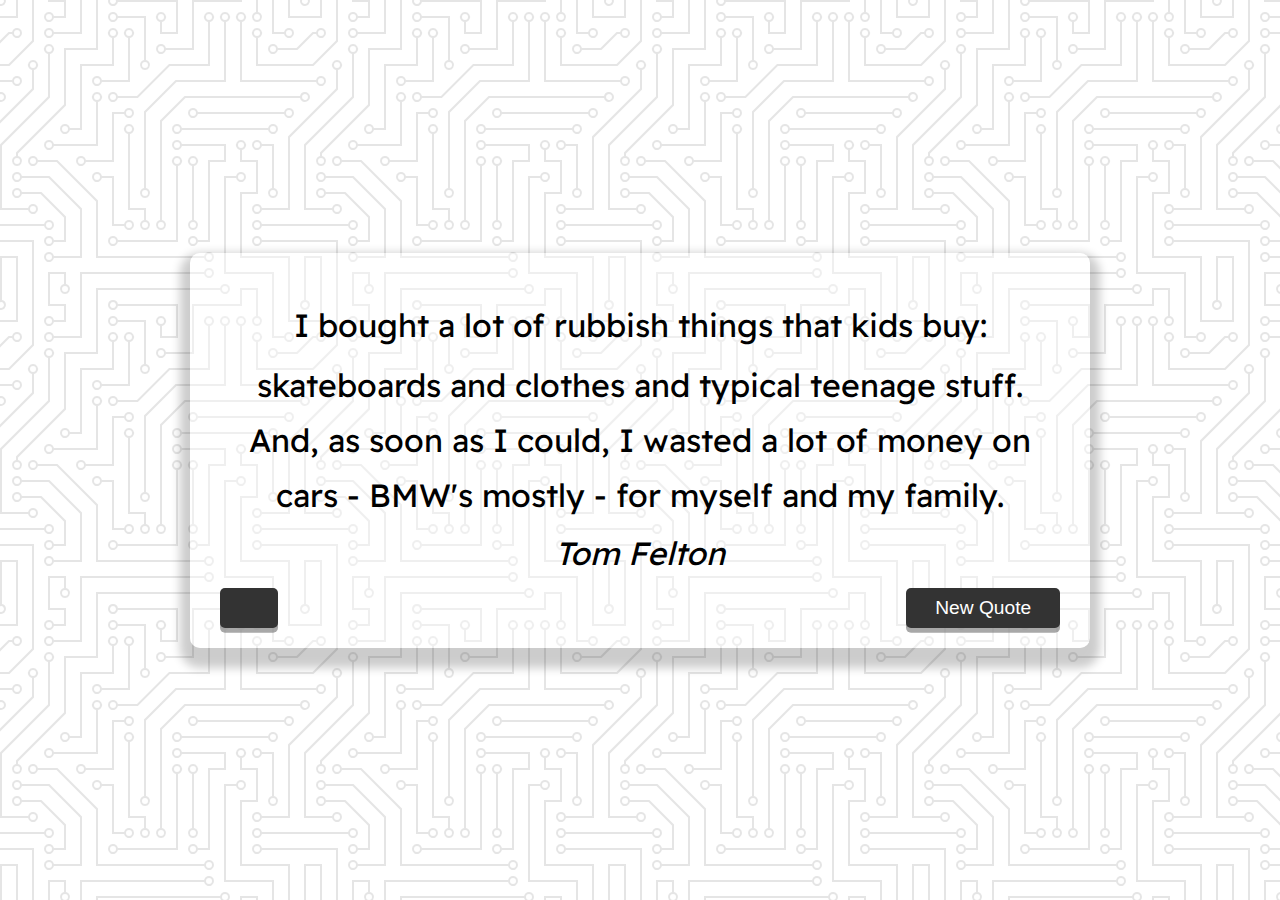
<file: index.html>
<!DOCTYPE html>
<html lang="en">
<head>
    <meta charset="UTF-8">
    <meta http-equiv="X-UA-Compatible" content="IE=edge">
    <meta name="viewport" content="width=device-width, initial-scale=1.0">
    <title>Quote Generator</title>
    <link rel="icon" href="http://www.google.com/s2/favicons?domain=zerotomastery.io" type="image/png">
    <link rel="stylesheet" href="https://cdnjs.cloudflare.com/ajax/libs/font-awesome/6.2.1/css/all.min.css" integrity="sha512-MV7K8+y+gLIBoVD59lQIYicR65iaqukzvf/nwasF0nqhPay5w/9lJmVM2hMDcnK1OnMGCdVK+iQrJ7lzPJQd1w==" crossorigin="anonymous" referrerpolicy="no-referrer" />
    <link rel="stylesheet" href="./style.css">
</head>
<body>
    <div class="quote-container" id="quote-container">
        <!-- Quote element -->
        <div class="quote-text">
            <i class="fas fa-quote-left"></i>
            <span id="quote">
                <!-- You can do, be or have whatever you want using Law of Attraction. -->
            </span>
        </div>
        <!-- Author -->
        <div class="quote-author">
            <span id="author">
                <!-- Rhonda Byrne -->
            </span>
        </div>
        <!-- Buttons -->
        <div class="button-container">
            <button class="twitter-button" id="twitter" title="Twitter This!">
                <i class="fab fa-twitter"></i>
            </button>
            <button id="new-quote">New Quote</button>
        </div>
    </div>
    <!-- Loader -->
    <div class="loader" id="loader"></div>
    <!-- Script -->
    <script src="./script.js"></script>
</body>
</html>
</file>
<file: style.css>
@import url('https://fonts.googleapis.com/css2?family=Readex+Pro:wght@300;400;500;600&display=swap');

* {
    box-sizing: border-box;
}

body {
    margin: 0;
    min-height: 100vh;
    background-color: #ffffff;
    background-image: url("data:image/svg+xml,%3Csvg xmlns='http://www.w3.org/2000/svg' viewBox='0 0 304 304' width='304' height='304'%3E%3Cpath fill='%23000000' fill-opacity='.1' d='M44.1 224a5 5 0 1 1 0 2H0v-2h44.1zm160 48a5 5 0 1 1 0 2H82v-2h122.1zm57.8-46a5 5 0 1 1 0-2H304v2h-42.1zm0 16a5 5 0 1 1 0-2H304v2h-42.1zm6.2-114a5 5 0 1 1 0 2h-86.2a5 5 0 1 1 0-2h86.2zm-256-48a5 5 0 1 1 0 2H0v-2h12.1zm185.8 34a5 5 0 1 1 0-2h86.2a5 5 0 1 1 0 2h-86.2zM258 12.1a5 5 0 1 1-2 0V0h2v12.1zm-64 208a5 5 0 1 1-2 0v-54.2a5 5 0 1 1 2 0v54.2zm48-198.2V80h62v2h-64V21.9a5 5 0 1 1 2 0zm16 16V64h46v2h-48V37.9a5 5 0 1 1 2 0zm-128 96V208h16v12.1a5 5 0 1 1-2 0V210h-16v-76.1a5 5 0 1 1 2 0zm-5.9-21.9a5 5 0 1 1 0 2H114v48H85.9a5 5 0 1 1 0-2H112v-48h12.1zm-6.2 130a5 5 0 1 1 0-2H176v-74.1a5 5 0 1 1 2 0V242h-60.1zm-16-64a5 5 0 1 1 0-2H114v48h10.1a5 5 0 1 1 0 2H112v-48h-10.1zM66 284.1a5 5 0 1 1-2 0V274H50v30h-2v-32h18v12.1zM236.1 176a5 5 0 1 1 0 2H226v94h48v32h-2v-30h-48v-98h12.1zm25.8-30a5 5 0 1 1 0-2H274v44.1a5 5 0 1 1-2 0V146h-10.1zm-64 96a5 5 0 1 1 0-2H208v-80h16v-14h-42.1a5 5 0 1 1 0-2H226v18h-16v80h-12.1zm86.2-210a5 5 0 1 1 0 2H272V0h2v32h10.1zM98 101.9V146H53.9a5 5 0 1 1 0-2H96v-42.1a5 5 0 1 1 2 0zM53.9 34a5 5 0 1 1 0-2H80V0h2v34H53.9zm60.1 3.9V66H82v64H69.9a5 5 0 1 1 0-2H80V64h32V37.9a5 5 0 1 1 2 0zM101.9 82a5 5 0 1 1 0-2H128V37.9a5 5 0 1 1 2 0V82h-28.1zm16-64a5 5 0 1 1 0-2H146v44.1a5 5 0 1 1-2 0V18h-26.1zm102.2 270a5 5 0 1 1 0 2H98v14h-2v-16h124.1zM242 149.9V160h16v34h-16v62h48v48h-2v-46h-48v-66h16v-30h-16v-12.1a5 5 0 1 1 2 0zM53.9 18a5 5 0 1 1 0-2H64V2H48V0h18v18H53.9zm112 32a5 5 0 1 1 0-2H192V0h50v2h-48v48h-28.1zm-48-48a5 5 0 0 1-9.8-2h2.07a3 3 0 1 0 5.66 0H178v34h-18V21.9a5 5 0 1 1 2 0V32h14V2h-58.1zm0 96a5 5 0 1 1 0-2H137l32-32h39V21.9a5 5 0 1 1 2 0V66h-40.17l-32 32H117.9zm28.1 90.1a5 5 0 1 1-2 0v-76.51L175.59 80H224V21.9a5 5 0 1 1 2 0V82h-49.59L146 112.41v75.69zm16 32a5 5 0 1 1-2 0v-99.51L184.59 96H300.1a5 5 0 0 1 3.9-3.9v2.07a3 3 0 0 0 0 5.66v2.07a5 5 0 0 1-3.9-3.9H185.41L162 121.41v98.69zm-144-64a5 5 0 1 1-2 0v-3.51l48-48V48h32V0h2v50H66v55.41l-48 48v2.69zM50 53.9v43.51l-48 48V208h26.1a5 5 0 1 1 0 2H0v-65.41l48-48V53.9a5 5 0 1 1 2 0zm-16 16V89.41l-34 34v-2.82l32-32V69.9a5 5 0 1 1 2 0zM12.1 32a5 5 0 1 1 0 2H9.41L0 43.41V40.6L8.59 32h3.51zm265.8 18a5 5 0 1 1 0-2h18.69l7.41-7.41v2.82L297.41 50H277.9zm-16 160a5 5 0 1 1 0-2H288v-71.41l16-16v2.82l-14 14V210h-28.1zm-208 32a5 5 0 1 1 0-2H64v-22.59L40.59 194H21.9a5 5 0 1 1 0-2H41.41L66 216.59V242H53.9zm150.2 14a5 5 0 1 1 0 2H96v-56.6L56.6 162H37.9a5 5 0 1 1 0-2h19.5L98 200.6V256h106.1zm-150.2 2a5 5 0 1 1 0-2H80v-46.59L48.59 178H21.9a5 5 0 1 1 0-2H49.41L82 208.59V258H53.9zM34 39.8v1.61L9.41 66H0v-2h8.59L32 40.59V0h2v39.8zM2 300.1a5 5 0 0 1 3.9 3.9H3.83A3 3 0 0 0 0 302.17V256h18v48h-2v-46H2v42.1zM34 241v63h-2v-62H0v-2h34v1zM17 18H0v-2h16V0h2v18h-1zm273-2h14v2h-16V0h2v16zm-32 273v15h-2v-14h-14v14h-2v-16h18v1zM0 92.1A5.02 5.02 0 0 1 6 97a5 5 0 0 1-6 4.9v-2.07a3 3 0 1 0 0-5.66V92.1zM80 272h2v32h-2v-32zm37.9 32h-2.07a3 3 0 0 0-5.66 0h-2.07a5 5 0 0 1 9.8 0zM5.9 0A5.02 5.02 0 0 1 0 5.9V3.83A3 3 0 0 0 3.83 0H5.9zm294.2 0h2.07A3 3 0 0 0 304 3.83V5.9a5 5 0 0 1-3.9-5.9zm3.9 300.1v2.07a3 3 0 0 0-1.83 1.83h-2.07a5 5 0 0 1 3.9-3.9zM97 100a3 3 0 1 0 0-6 3 3 0 0 0 0 6zm0-16a3 3 0 1 0 0-6 3 3 0 0 0 0 6zm16 16a3 3 0 1 0 0-6 3 3 0 0 0 0 6zm16 16a3 3 0 1 0 0-6 3 3 0 0 0 0 6zm0 16a3 3 0 1 0 0-6 3 3 0 0 0 0 6zm-48 32a3 3 0 1 0 0-6 3 3 0 0 0 0 6zm16 16a3 3 0 1 0 0-6 3 3 0 0 0 0 6zm32 48a3 3 0 1 0 0-6 3 3 0 0 0 0 6zm-16 16a3 3 0 1 0 0-6 3 3 0 0 0 0 6zm32-16a3 3 0 1 0 0-6 3 3 0 0 0 0 6zm0-32a3 3 0 1 0 0-6 3 3 0 0 0 0 6zm16 32a3 3 0 1 0 0-6 3 3 0 0 0 0 6zm32 16a3 3 0 1 0 0-6 3 3 0 0 0 0 6zm0-16a3 3 0 1 0 0-6 3 3 0 0 0 0 6zm-16-64a3 3 0 1 0 0-6 3 3 0 0 0 0 6zm16 0a3 3 0 1 0 0-6 3 3 0 0 0 0 6zm16 96a3 3 0 1 0 0-6 3 3 0 0 0 0 6zm0 16a3 3 0 1 0 0-6 3 3 0 0 0 0 6zm16 16a3 3 0 1 0 0-6 3 3 0 0 0 0 6zm16-144a3 3 0 1 0 0-6 3 3 0 0 0 0 6zm0 32a3 3 0 1 0 0-6 3 3 0 0 0 0 6zm16-32a3 3 0 1 0 0-6 3 3 0 0 0 0 6zm16-16a3 3 0 1 0 0-6 3 3 0 0 0 0 6zm-96 0a3 3 0 1 0 0-6 3 3 0 0 0 0 6zm0 16a3 3 0 1 0 0-6 3 3 0 0 0 0 6zm16-32a3 3 0 1 0 0-6 3 3 0 0 0 0 6zm96 0a3 3 0 1 0 0-6 3 3 0 0 0 0 6zm-16-64a3 3 0 1 0 0-6 3 3 0 0 0 0 6zm16-16a3 3 0 1 0 0-6 3 3 0 0 0 0 6zm-32 0a3 3 0 1 0 0-6 3 3 0 0 0 0 6zm0-16a3 3 0 1 0 0-6 3 3 0 0 0 0 6zm-16 0a3 3 0 1 0 0-6 3 3 0 0 0 0 6zm-16 0a3 3 0 1 0 0-6 3 3 0 0 0 0 6zm-16 0a3 3 0 1 0 0-6 3 3 0 0 0 0 6zM49 36a3 3 0 1 0 0-6 3 3 0 0 0 0 6zm-32 0a3 3 0 1 0 0-6 3 3 0 0 0 0 6zm32 16a3 3 0 1 0 0-6 3 3 0 0 0 0 6zM33 68a3 3 0 1 0 0-6 3 3 0 0 0 0 6zm16-48a3 3 0 1 0 0-6 3 3 0 0 0 0 6zm0 240a3 3 0 1 0 0-6 3 3 0 0 0 0 6zm16 32a3 3 0 1 0 0-6 3 3 0 0 0 0 6zm-16-64a3 3 0 1 0 0-6 3 3 0 0 0 0 6zm0 16a3 3 0 1 0 0-6 3 3 0 0 0 0 6zm-16-32a3 3 0 1 0 0-6 3 3 0 0 0 0 6zm80-176a3 3 0 1 0 0-6 3 3 0 0 0 0 6zm16 0a3 3 0 1 0 0-6 3 3 0 0 0 0 6zm-16-16a3 3 0 1 0 0-6 3 3 0 0 0 0 6zm32 48a3 3 0 1 0 0-6 3 3 0 0 0 0 6zm16-16a3 3 0 1 0 0-6 3 3 0 0 0 0 6zm0-32a3 3 0 1 0 0-6 3 3 0 0 0 0 6zm112 176a3 3 0 1 0 0-6 3 3 0 0 0 0 6zm-16 16a3 3 0 1 0 0-6 3 3 0 0 0 0 6zm0 16a3 3 0 1 0 0-6 3 3 0 0 0 0 6zm0 16a3 3 0 1 0 0-6 3 3 0 0 0 0 6zM17 180a3 3 0 1 0 0-6 3 3 0 0 0 0 6zm0 16a3 3 0 1 0 0-6 3 3 0 0 0 0 6zm0-32a3 3 0 1 0 0-6 3 3 0 0 0 0 6zm16 0a3 3 0 1 0 0-6 3 3 0 0 0 0 6zM17 84a3 3 0 1 0 0-6 3 3 0 0 0 0 6zm32 64a3 3 0 1 0 0-6 3 3 0 0 0 0 6zm16-16a3 3 0 1 0 0-6 3 3 0 0 0 0 6z'%3E%3C/path%3E%3C/svg%3E");
    font-family: 'Readex Pro', 'Segoe UI', sans-serif;
    color: #000;
    display: flex;
    align-items: center;
    justify-content: center;
    text-align: center;
}

.quote-container {
    width: auto;
    max-width: 900px;
    padding: 20px 30px;
    border-radius: 10px;
    background-color: rgba(255, 255, 255, .4);
    box-shadow: 0 10px 10px 10px rgb(0 0 0 / 20%);
}

.quote-text {
    font-size: 2.75rem;
}

.long-quote {
    font-size: 2rem;
}

.fa-quote-left {
    font-size: 4rem;
}

.quote-author {
    margin-top: 15px;
    font-size: 2rem;
    font-weight: 400;
    font-style: italic;
}


@media screen and (max-width: 1000px) {
    .quote-container {
        margin: auto 30px;
        /* Margin: top&bottom => left&right */
    }
    .quote-text {
        font-size: 2.25rem;
    }

}

.button-container {
    margin-top: 15px;
    display: flex;
    justify-content: space-between;
}

button {
    cursor: pointer;
    font-size: 1.2rem;
    height: 2.5rem;
    border-radius: 5px;
    border: none;
    color: #fff;
    background-color: #333;
    outline: none;
    padding: .5rem 1.8rem;
    transition: all .25s linear;
    box-shadow: 0 .3rem rgb(121 121 121 / .65);
}

button:hover {
    filter: brightness(110%);
}

button:active {
    transform: translate(0, 0.3rem);
    box-shadow: 0 0.1rem rgb(255 255 255 / .65);
}

.twitter-button:hover {   
    color: #38a1f3;
}

.fa-twitter {
    font-size: 1.5rem;
}

/* Loader */
.loader {
    position: absolute;
    border: 16px solid #f3f3f3;
    border-radius: 100%;
    border-top: 16px solid #333;
    width: 120px;
    height: 120px;
    -webkit-animation: spin 2s linear infinite; 
    animation: spin 2s linear infinite;
  }
  
  @-webkit-keyframes spin {
    0% { -webkit-transform: rotate(0deg); }
    100% { -webkit-transform: rotate(360deg); }
  }
  
  @keyframes spin {
    0% { transform: rotate(0deg); }
    100% { transform: rotate(360deg); }
  }
</file>
